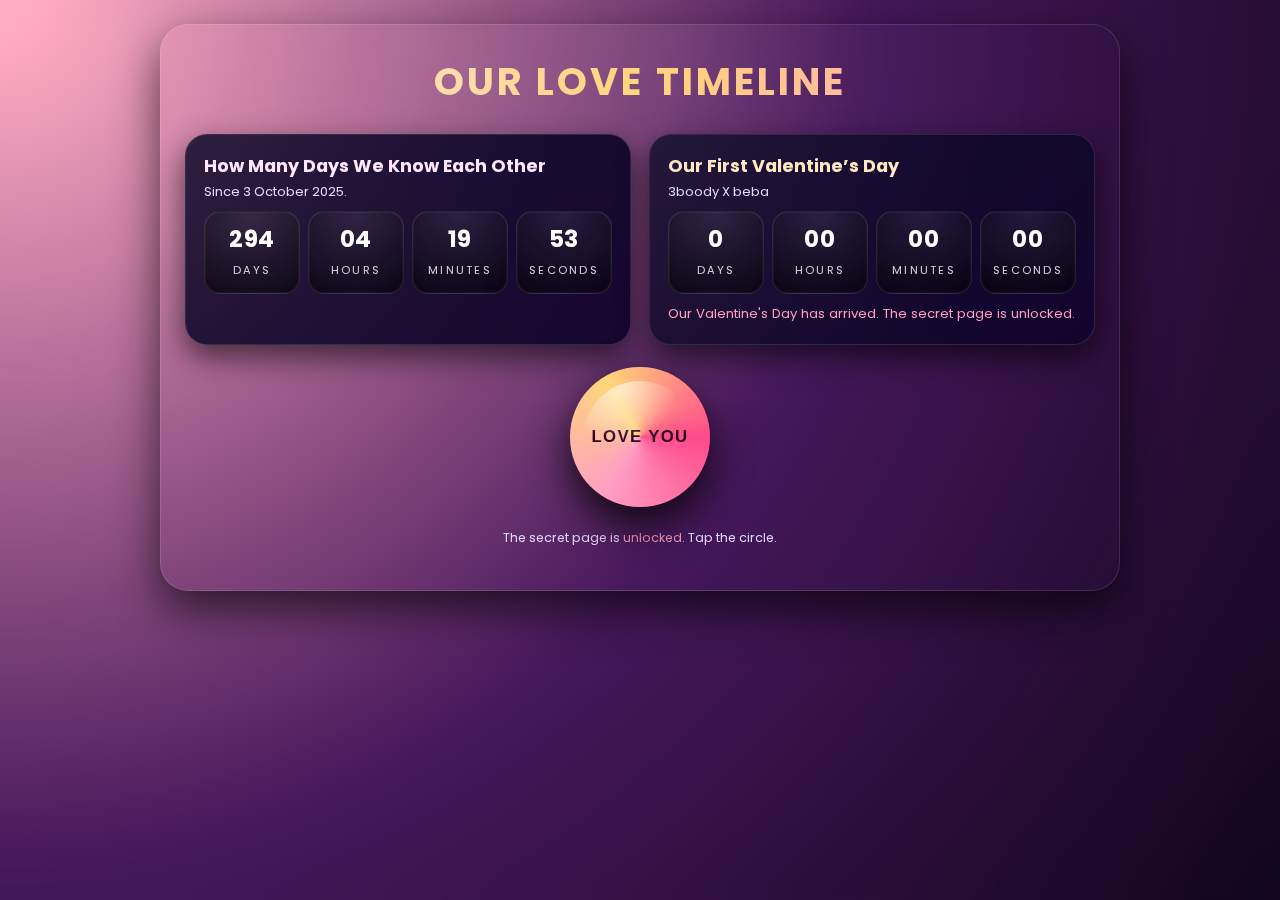
<file: index.html>
<!DOCTYPE html>
<html lang="en">
  <head>
    <meta charset="UTF-8" />
    <meta name="viewport" content="width=device-width, initial-scale=1.0" />
    <title>Our Love Timeline</title>
    <link rel="stylesheet" href="styles.css" />
  </head>
  <body class="page page-home">
    <div class="background-blur"></div>
    <main class="container">
      <header class="hero">
        <h1>Our Love Timeline</h1>
        <p class="subtitle"></p>
      </header>

      <section class="cards">
        <article class="card card-primary">
          <h2>How Many Days We Know Each Other</h2>
          <p class="card-caption">Since 3 October 2025.</p>
          <div class="timer" id="since-timer">
            <div class="time-block">
              <span class="time-number" id="since-days">0</span>
              <span class="time-label">Days</span>
            </div>
            <div class="time-block">
              <span class="time-number" id="since-hours">0</span>
              <span class="time-label">Hours</span>
            </div>
            <div class="time-block">
              <span class="time-number" id="since-minutes">0</span>
              <span class="time-label">Minutes</span>
            </div>
            <div class="time-block">
              <span class="time-number" id="since-seconds">0</span>
              <span class="time-label">Seconds</span>
            </div>
          </div>
        </article>

        <article class="card card-secondary">
          <h2>Our First Valentine’s Day</h2>
          <p class="card-caption">3boody X beba</p>
          <div class="timer" id="valentine-timer">
            <div class="time-block">
              <span class="time-number" id="val-days">0</span>
              <span class="time-label">Days</span>
            </div>
            <div class="time-block">
              <span class="time-number" id="val-hours">0</span>
              <span class="time-label">Hours</span>
            </div>
            <div class="time-block">
              <span class="time-number" id="val-minutes">0</span>
              <span class="time-label">Minutes</span>
            </div>
            <div class="time-block">
              <span class="time-number" id="val-seconds">0</span>
              <span class="time-label">Seconds</span>
            </div>
          </div>
          <p class="valentine-status" id="valentine-status"></p>
        </article>
      </section>

      <section class="actions">
        <button id="love-button" class="love-button" disabled>
          Love You
        </button>
        <p class="hint-text" id="lock-hint">
        </p>
      </section>
    </main>

    <div class="floating-hearts" aria-hidden="true">
      <span>❤️</span>
      <span>💖</span>
      <span>💖</span>
      <span>💖</span>
      <span>❤️</span>
    </div>

    <script src="script.js"></script>
  </body>
  </html>
</file>
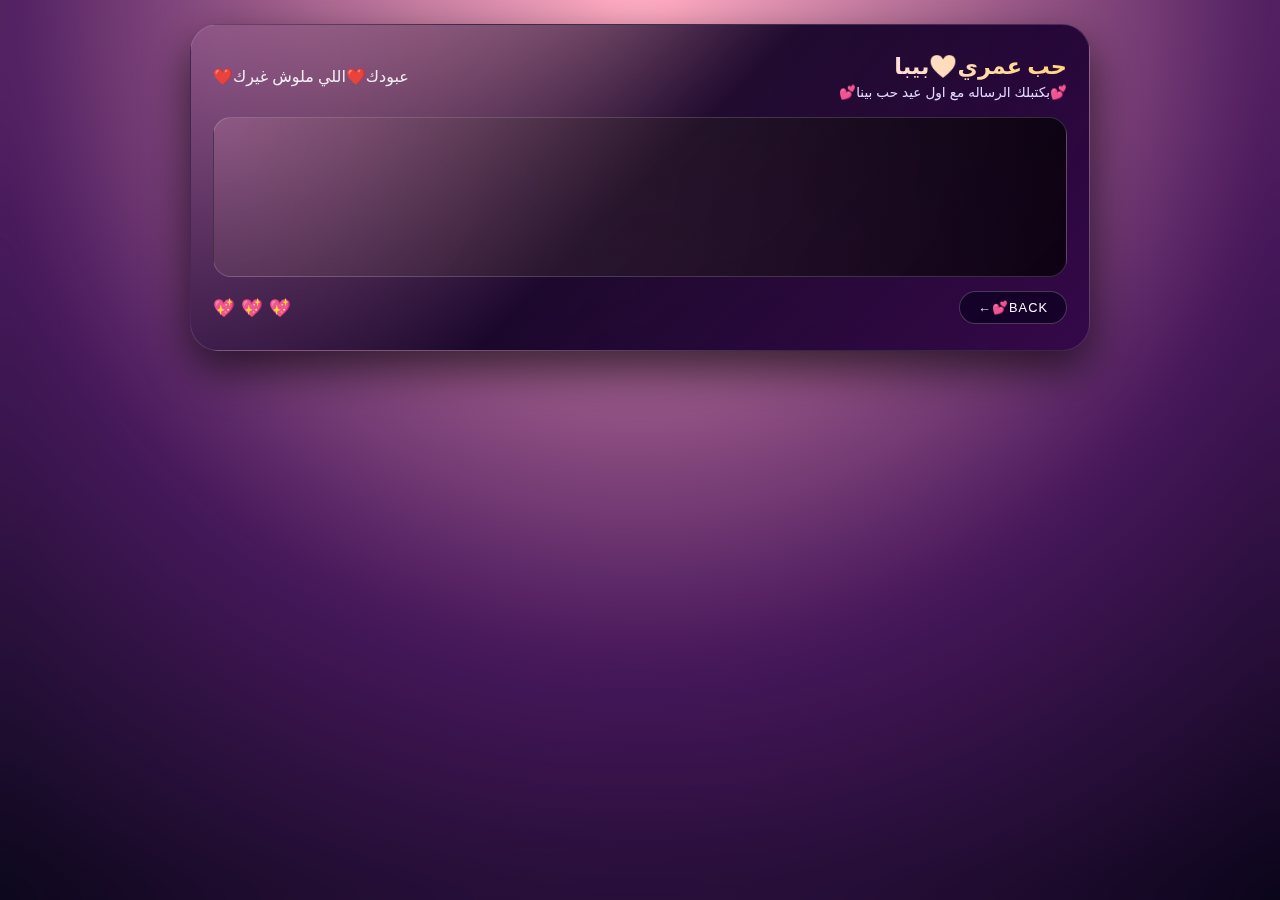
<file: love.html>
<!DOCTYPE html>
<html lang="ar" dir="rtl">
  <head>
    <meta charset="UTF-8" />
    <meta name="viewport" content="width=device-width, initial-scale=1.0" />
    <title>b7bk</title>
    <link rel="stylesheet" href="styles.css" />
    <link rel="preconnect" href="https://fonts.googleapis.com" />
    <link rel="preconnect" href="https://fonts.gstatic.com" crossorigin />
    <link href="https://fonts.googleapis.com/css2?family=Noto+Naskh+Arabic:wght@400;500;600;700&display=swap" rel="stylesheet" />
  </head>
  <body class="page page-letter">
    <div class="background-blur"></div>

    <main class="letter-wrapper">
      <header class="letter-header">
        <div>
        <h1 class="letter-title">حب عمري❤️بيبا</h1>
          <p class="letter-subtitle">
            💕بكتبلك الرساله مع اول عيد حب بينا💕
          </p>
        </div>
        <div class="kiss-trail" aria-hidden="true">عبودك❤️اللي ملوش غيرك❤️</div>
      </header>

      <section class="letter-body letter-arabic" dir="rtl">
        <div class="letter-text"></div><span class="cursor cursor-rtl"></span>
      </section>

      <footer class="letter-footer">
        <button type="button" class="back-button">
        back💕←
        </button>
        <div class="little-hearts-row" aria-hidden="true">
          <span>💖</span>
          <span>💖</span>
          <span>💖</span>
        </div>
      </footer>
    </main>

    <div class="kisses-layer" aria-hidden="true">
      <span class="kiss">💋</span>
      <span class="kiss">💋</span>
      <span class="kiss">💋</span>
      <span class="kiss">💋</span>
      <span class="kiss">💋</span>
    </div>

    <script src="script.js"></script>
  </body>
  </html>
</file>
<file: styles.css>
@import url("https://fonts.googleapis.com/css2?family=Poppins:wght@300;400;600;700&display=swap");

:root {
  --bg-gradient: radial-gradient(circle at top left, #ffb3c6, #3b134d 55%, #070013);
  --accent-pink: #ff4b8b;
  --accent-soft: #ff9ec4;
  --accent-gold: #ffd67a;
  --card-bg: rgba(9, 9, 40, 0.85);
  --text-main: #ffffff;
  --text-muted: #e2d9ff;
  --border-soft: rgba(255, 255, 255, 0.12);
  --shadow-soft: 0 18px 45px rgba(0, 0, 0, 0.65);
}

*,
*::before,
*::after {
  box-sizing: border-box;
}

html,
body {
  margin: 0;
  padding: 0;
  min-height: 100%;
}

body {
  font-family: "Poppins", system-ui, -apple-system, BlinkMacSystemFont, sans-serif;
  color: var(--text-main);
  background: var(--bg-gradient);
  display: flex;
  align-items: center;
  justify-content: center;
  padding: 24px;
}

.page {
  position: relative;
  overflow: hidden;
}

.background-blur {
  position: fixed;
  inset: 0;
  backdrop-filter: blur(22px) saturate(120%);
  background: linear-gradient(
      135deg,
      rgba(255, 255, 255, 0.04),
      rgba(255, 192, 203, 0.03)
    );
  z-index: -1;
}

.container {
  max-width: 960px;
  width: 100%;
  background: radial-gradient(circle at top, rgba(255, 255, 255, 0.05), transparent 60%);
  border-radius: 28px;
  border: 1px solid var(--border-soft);
  box-shadow: var(--shadow-soft);
  padding: 28px 24px 30px;
}

.hero {
  text-align: center;
  margin-bottom: 24px;
}

.hero h1 {
  font-size: clamp(2.2rem, 3vw, 2.8rem);
  letter-spacing: 0.08em;
  text-transform: uppercase;
  margin: 0 0 8px;
  background: linear-gradient(90deg, #ffe4f0, #ffd67a, #ff9ec4);
  -webkit-background-clip: text;
  background-clip: text;
  color: transparent;
}

.subtitle {
  margin: 0;
  font-size: 0.98rem;
  color: var(--text-muted);
}

.cards {
  display: grid;
  grid-template-columns: repeat(2, minmax(0, 1fr));
  gap: 18px;
}

.card {
  background: linear-gradient(145deg, rgba(12, 10, 40, 0.9), rgba(18, 4, 45, 0.95));
  border-radius: 22px;
  padding: 18px 18px 20px;
  border: 1px solid var(--border-soft);
  box-shadow: 0 12px 30px rgba(0, 0, 0, 0.6);
  position: relative;
  overflow: hidden;
}

.card::before {
  content: "";
  position: absolute;
  inset: -50%;
  background: radial-gradient(circle at top left, rgba(255, 155, 199, 0.25), transparent 60%);
  opacity: 0.4;
  pointer-events: none;
}

.card h2 {
  position: relative;
  margin: 0 0 4px;
  font-size: 1.1rem;
}

.card-primary h2 {
  color: #ffe7ff;
}

.card-secondary h2 {
  color: #ffe9c2;
}

.card-caption {
  position: relative;
  margin: 0 0 10px;
  font-size: 0.8rem;
  color: var(--text-muted);
}

.timer {
  position: relative;
  display: flex;
  justify-content: space-between;
  gap: 8px;
}

.time-block {
  flex: 1;
  text-align: center;
  background: radial-gradient(circle at top, rgba(255, 255, 255, 0.08), rgba(0, 0, 0, 0.6));
  border-radius: 16px;
  padding: 10px 6px 12px;
  border: 1px solid rgba(255, 255, 255, 0.1);
  backdrop-filter: blur(10px);
  box-shadow: inset 0 0 0 0.5px rgba(255, 255, 255, 0.08);
}

.time-number {
  display: block;
  font-size: 1.45rem;
  font-weight: 700;
  letter-spacing: 0.04em;
}

.time-label {
  font-size: 0.7rem;
  text-transform: uppercase;
  letter-spacing: 0.2em;
  color: rgba(255, 255, 255, 0.8);
}

.valentine-status {
  position: relative;
  margin: 10px 0 0;
  font-size: 0.82rem;
  color: var(--accent-soft);
}

.actions {
  margin-top: 22px;
  display: flex;
  flex-direction: column;
  align-items: center;
  gap: 10px;
}

.love-button {
  width: 140px;
  height: 140px;
  border-radius: 999px;
  border: none;
  background: conic-gradient(from 210deg, #ff9ec4, #ffd67a, #ff4b8b, #ff9ec4);
  color: #2b0023;
  font-size: 1.05rem;
  font-weight: 700;
  letter-spacing: 0.08em;
  text-transform: uppercase;
  cursor: pointer;
  box-shadow: 0 18px 40px rgba(0, 0, 0, 0.8);
  position: relative;
  overflow: hidden;
  transition: transform 200ms ease, box-shadow 200ms ease, filter 200ms ease, opacity 200ms ease;
}

.love-button::before {
  content: "";
  position: absolute;
  inset: 10%;
  border-radius: inherit;
  background: radial-gradient(circle at 30% 0%, rgba(255, 255, 255, 0.9), transparent 45%);
  opacity: 0.7;
  mix-blend-mode: screen;
}

.love-button:not(:disabled):hover {
  transform: translateY(-4px) scale(1.03);
  box-shadow: 0 26px 60px rgba(0, 0, 0, 0.9);
  filter: brightness(1.05);
}

.love-button:not(:disabled):active {
  transform: translateY(0) scale(0.97);
  box-shadow: 0 16px 32px rgba(0, 0, 0, 0.85);
}

.love-button:disabled {
  opacity: 0.55;
  cursor: default;
}

.hint-text {
  font-size: 0.78rem;
  color: var(--text-muted);
  text-align: center;
}

.hint-text span {
  color: var(--accent-soft);
}

.floating-hearts {
  position: fixed;
  inset: 0;
  pointer-events: none;
  overflow: hidden;
}

.floating-hearts span {
  position: absolute;
  bottom: -40px;
  font-size: 18px;
  color: rgba(255, 192, 203, 0.9);
  animation: floatUp 9s linear infinite;
}

.floating-hearts span:nth-child(1) {
  left: 8%;
  animation-duration: 12s;
  animation-delay: 0s;
}

.floating-hearts span:nth-child(2) {
  left: 25%;
  animation-duration: 10s;
  animation-delay: 2s;
}

.floating-hearts span:nth-child(3) {
  left: 55%;
  animation-duration: 14s;
  animation-delay: 1s;
}

.floating-hearts span:nth-child(4) {
  left: 75%;
  animation-duration: 11s;
  animation-delay: 3s;
}

.floating-hearts span:nth-child(5) {
  left: 92%;
  animation-duration: 13s;
  animation-delay: 4s;
}

@keyframes floatUp {
  0% {
    transform: translateY(0) scale(0.8);
    opacity: 0;
  }
  10% {
    opacity: 1;
  }
  100% {
    transform: translateY(-120vh) scale(1.2);
    opacity: 0;
  }
}

/* Love letter page */

.page-letter {
  background: radial-gradient(circle at top, #ffb3c6, #3b134d 60%, #020010);
}

.letter-wrapper {
  max-width: 900px;
  width: 100%;
  border-radius: 28px;
  border: 1px solid var(--border-soft);
  box-shadow: var(--shadow-soft);
  padding: 24px 22px 26px;
  background: linear-gradient(
      135deg,
      rgba(255, 255, 255, 0.06),
      rgba(16, 0, 36, 0.92),
      rgba(52, 8, 72, 0.98)
    );
  position: relative;
  overflow: hidden;
}

.letter-header {
  display: flex;
  justify-content: space-between;
  align-items: center;
  gap: 12px;
  margin-bottom: 14px;
}

.letter-title {
  font-size: 1.4rem;
  margin: 0;
  background: linear-gradient(90deg, #ffe3f5, #ffd67a);
  -webkit-background-clip: text;
  background-clip: text;
  color: transparent;
  letter-spacing: 0.12em;
  text-transform: uppercase;
}

.letter-subtitle {
  margin: 0;
  font-size: 0.85rem;
  color: var(--text-muted);
}

.kiss-trail {
  font-size: 1rem;
  opacity: 0.9;
}

.letter-body {
  position: relative;
  margin-top: 4px;
  padding: 18px 16px 20px;
  border-radius: 18px;
  background: radial-gradient(circle at top left, rgba(255, 183, 213, 0.16), rgba(0, 0, 0, 0.7));
  border: 1px solid rgba(255, 255, 255, 0.16);
  min-height: 160px;
  overflow: hidden;
}

.letter-text {
  font-size: 0.98rem;
  line-height: 1.6;
  color: #ffeef7;
  white-space: pre-wrap;
}

.letter-arabic .letter-text {
  font-family: "Noto Naskh Arabic", "Traditional Arabic", "Arabic Typesetting", serif;
  font-size: 1.35rem;
  line-height: 2;
  font-weight: 400;
}

.cursor {
  display: inline-block;
  width: 10px;
  margin-left: 1px;
  background: #ffeaf6;
  animation: blink 1s step-end infinite;
}

.letter-arabic .cursor-rtl {
  margin-left: 0;
  margin-right: 4px;
  vertical-align: 0.2em;
}

@keyframes blink {
  50% {
    opacity: 0;
  }
}

.letter-footer {
  margin-top: 14px;
  display: flex;
  justify-content: space-between;
  align-items: center;
  gap: 10px;
}

.back-button {
  border-radius: 999px;
  padding: 8px 18px;
  border: 1px solid rgba(255, 255, 255, 0.22);
  background: rgba(10, 0, 30, 0.7);
  color: #fef6ff;
  font-size: 0.8rem;
  letter-spacing: 0.08em;
  text-transform: uppercase;
  cursor: pointer;
  display: inline-flex;
  align-items: center;
  gap: 6px;
}

.back-button:hover {
  background: rgba(22, 2, 60, 0.9);
}

.little-hearts-row {
  display: flex;
  gap: 6px;
  font-size: 1.1rem;
}

.kisses-layer {
  position: fixed;
  inset: 0;
  pointer-events: none;
  overflow: hidden;
}

.kiss {
  position: absolute;
  top: -40px;
  font-size: 20px;
  color: rgba(255, 182, 193, 0.95);
  animation: kissRain 8s linear infinite;
}

.kiss:nth-child(2) {
  left: 18%;
  animation-delay: 1s;
  animation-duration: 10s;
}

.kiss:nth-child(3) {
  left: 38%;
  animation-delay: 2.3s;
}

.kiss:nth-child(4) {
  left: 62%;
  animation-delay: 3.6s;
  animation-duration: 9s;
}

.kiss:nth-child(5) {
  left: 82%;
  animation-delay: 1.7s;
  animation-duration: 11s;
}

@keyframes kissRain {
  0% {
    transform: translateY(0) translateX(0) rotate(0deg);
    opacity: 0;
  }
  10% {
    opacity: 1;
  }
  100% {
    transform: translateY(110vh) translateX(40px) rotate(12deg);
    opacity: 0;
  }
}

@media (max-width: 720px) {
  .container,
  .letter-wrapper {
    padding: 20px 16px 22px;
  }

  .cards {
    grid-template-columns: 1fr;
  }

  .love-button {
    width: 120px;
    height: 120px;
    font-size: 0.95rem;
  }

  .letter-header {
    flex-direction: column;
    align-items: flex-start;
  }

  .letter-title {
    font-size: 1.15rem;
  }
}
</file>
